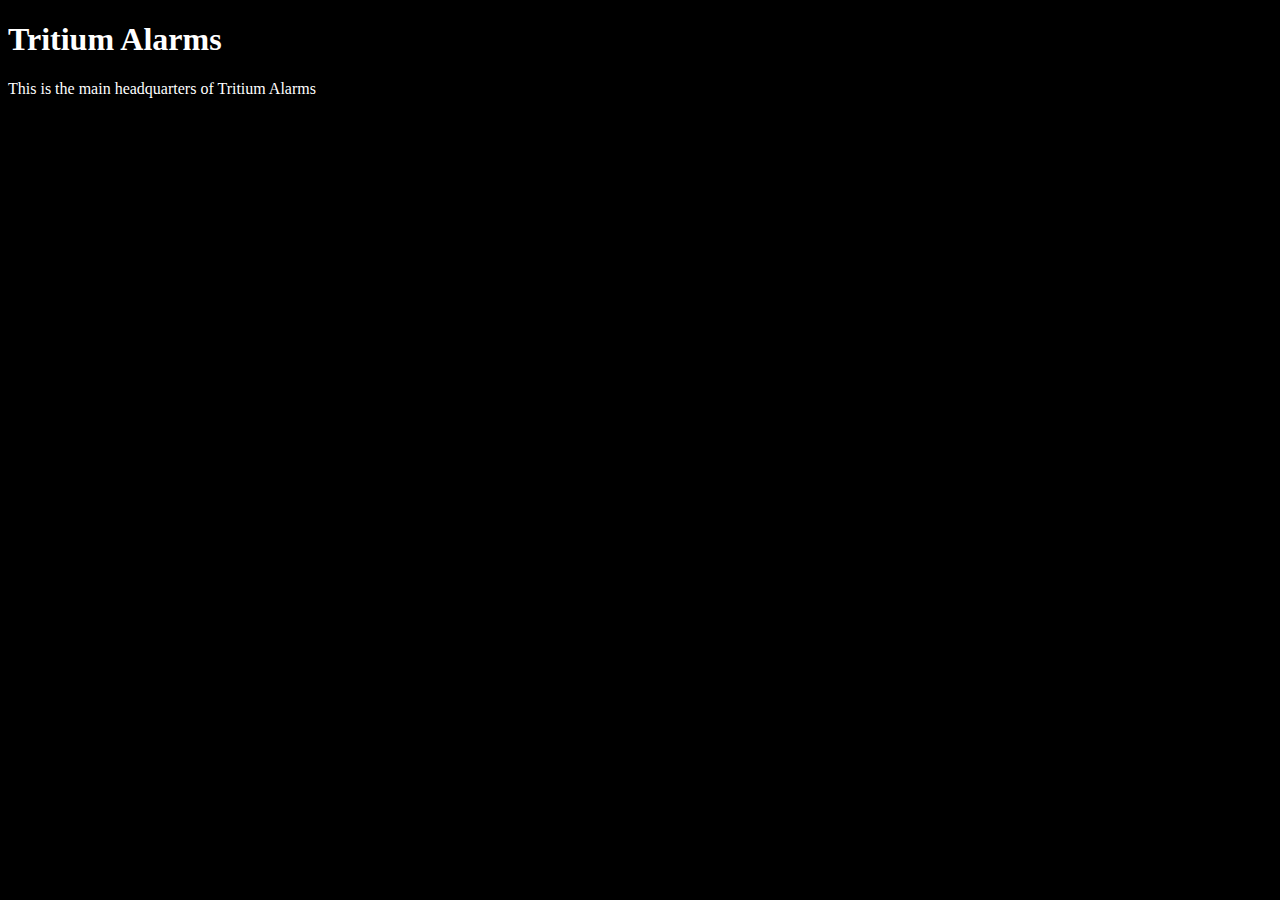
<file: unit_1/index.html>
<!DOCTYPE html>
<html>
	<head>
		<title>Tritium Alarms</title>
		<link rel="stylesheet" type="text/css" href="css/style.css"
	</head>

	<body>
	<h1>Tritium Alarms</h1>
	<p> This is the main headquarters of Tritium Alarms</p>
	</body>
</html>
</file>
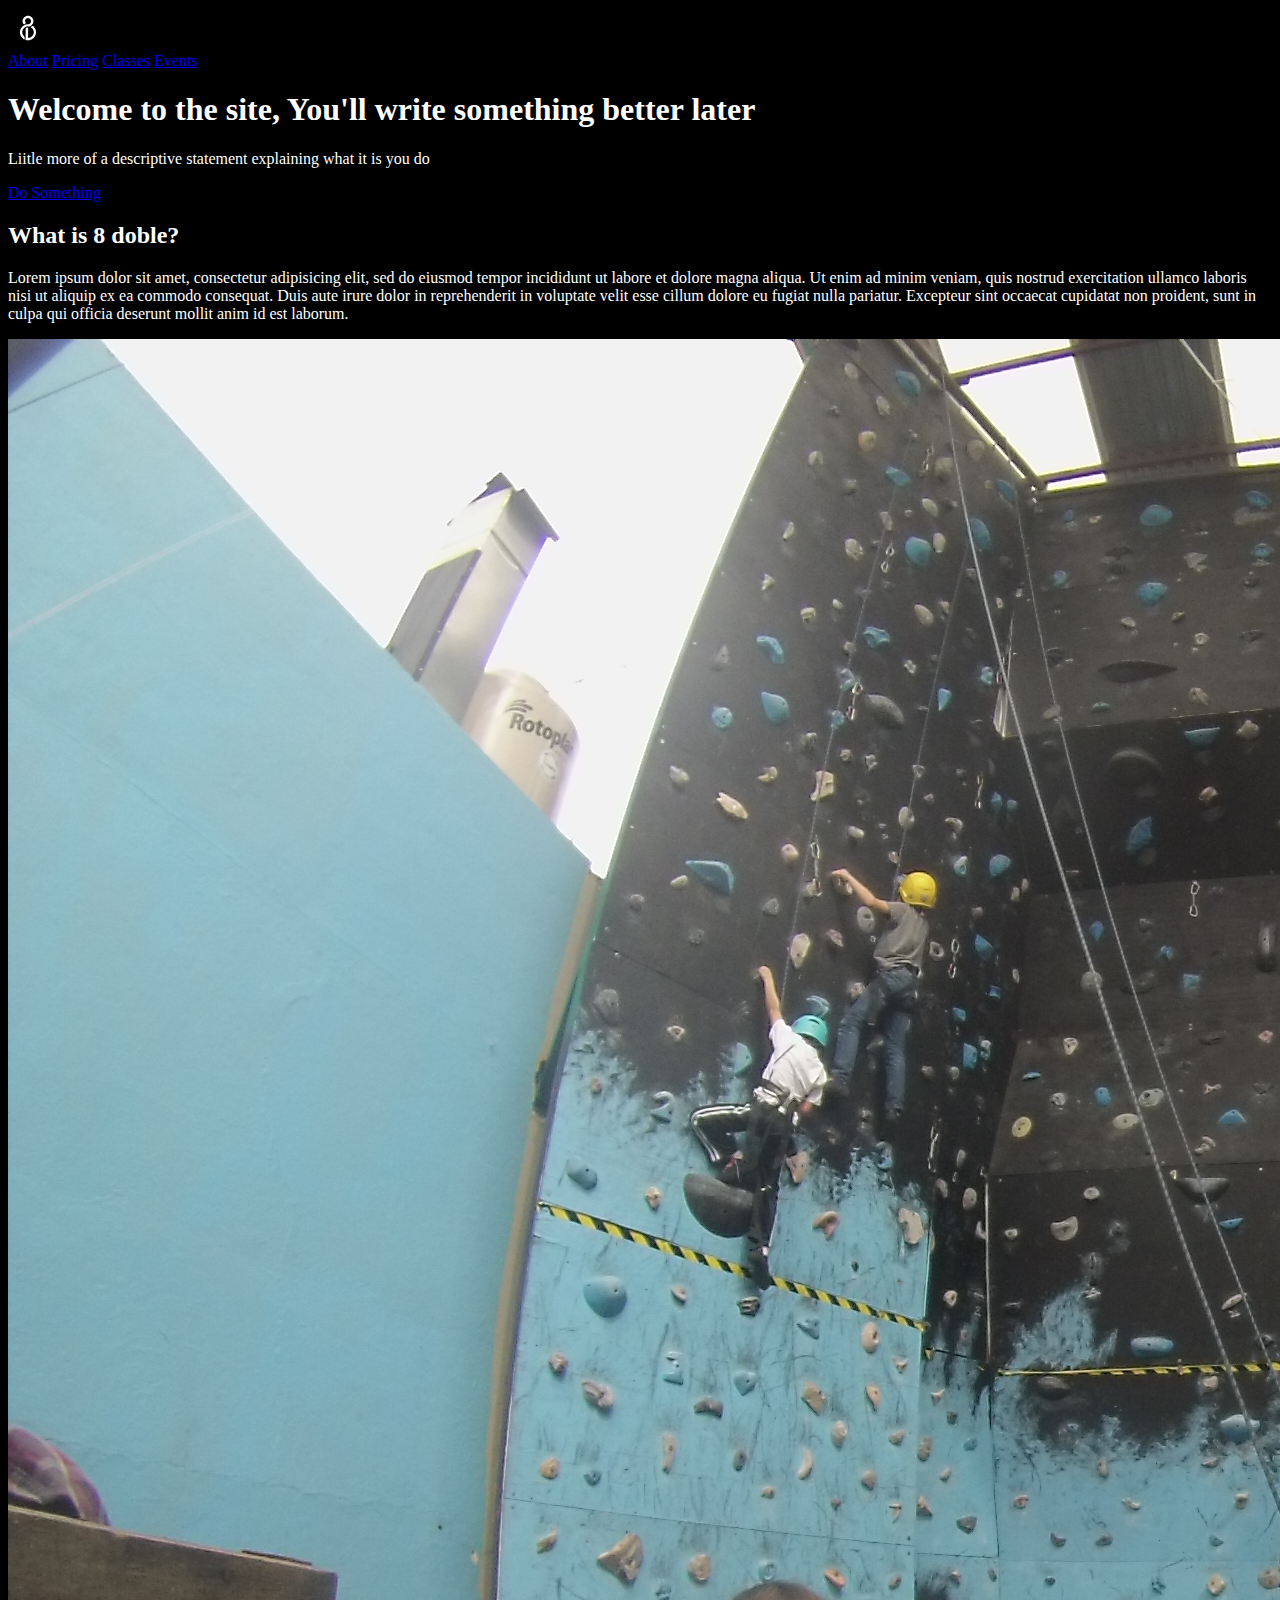
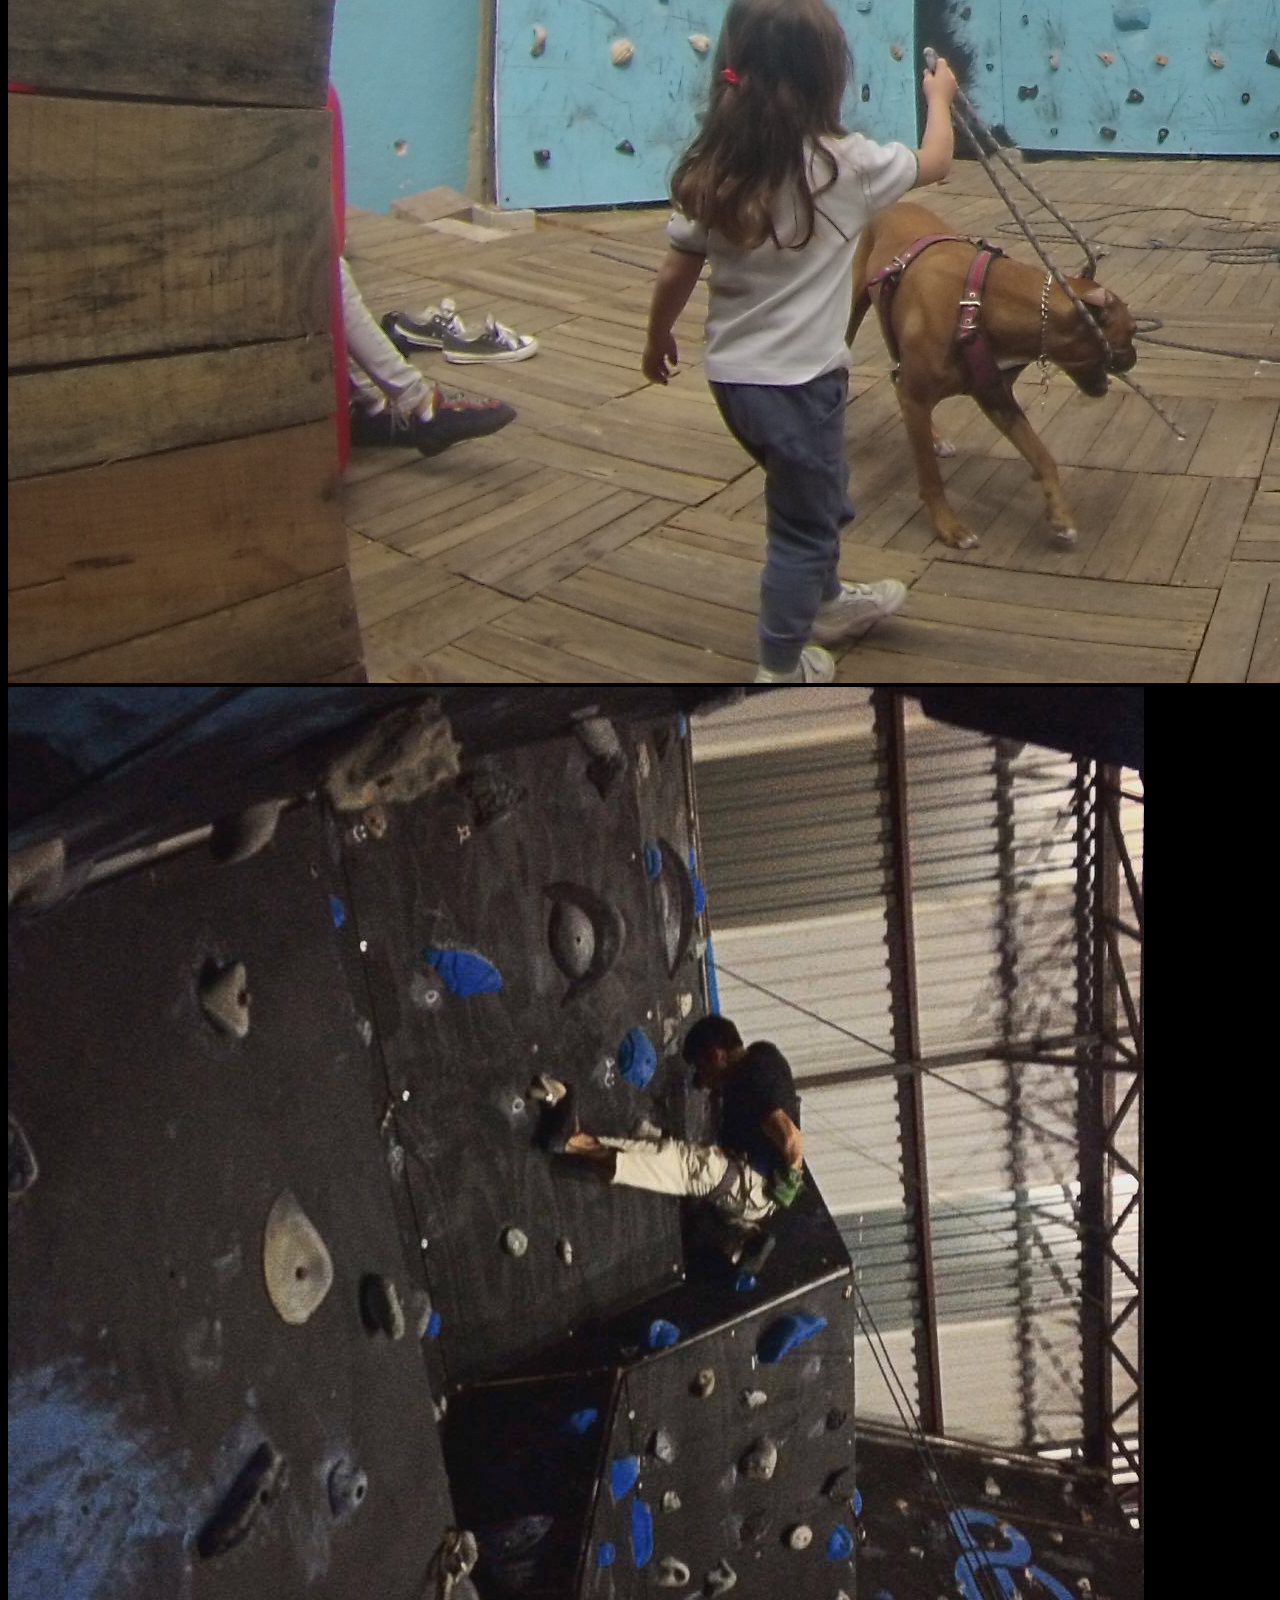
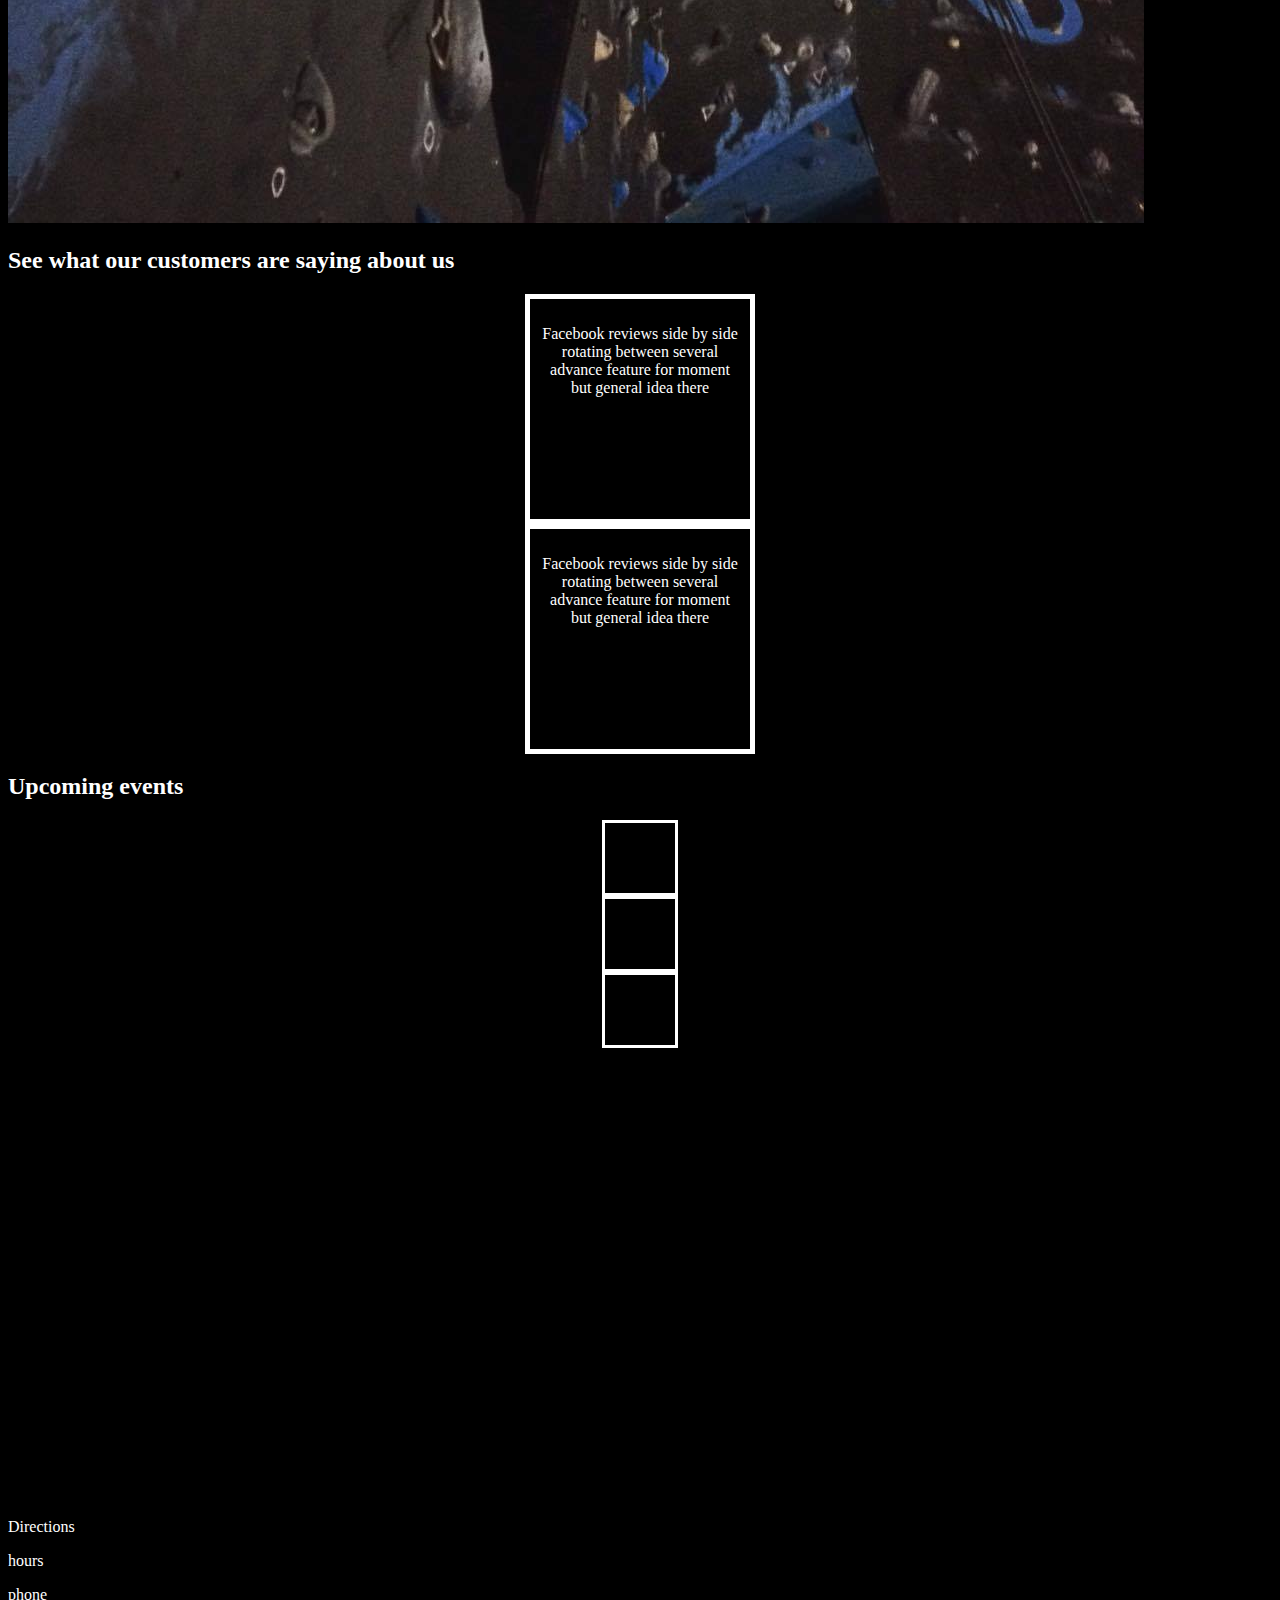
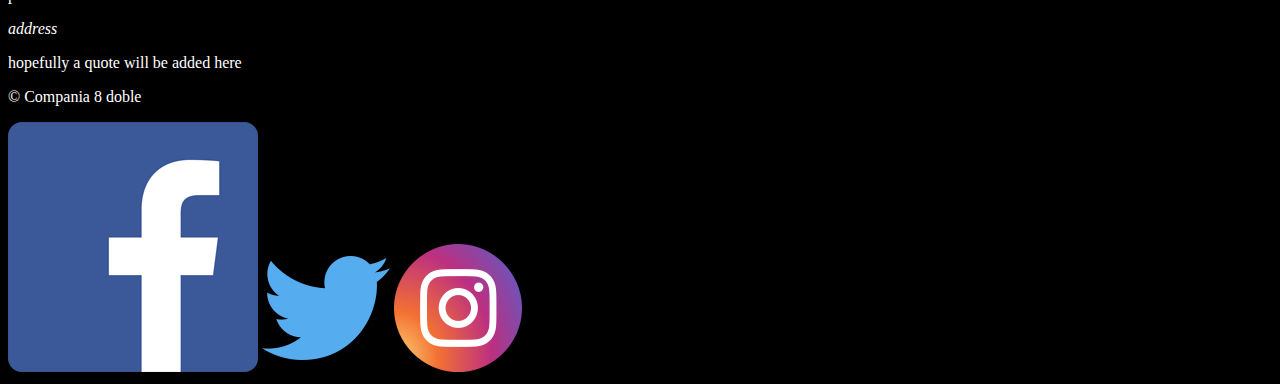
<file: unit_3/index.html>
<!DOCTYPE html>
<html>
<head>
	<title>8 doble</title>
	<link rel="stylesheet" type="text/css" href="css/style.css">
</head>
<body>
	<header>
		<a href="index.html"><img src="images/logo_8_mini.png" alt="Logo 8 doble" title="It's our logo!"></a>
		<nav>
			<a href="#">About</a>
			<a href="#">Pricing</a>
			<a href="#">Classes</a>
			<a href="#">Events</a>
		</nav>
	</header>
	<!-- This <nav> is being used as the nav bar to be placed underneath the main background picture -->
	<section id="hero">
		<h1>Welcome to the site, You'll write something better later</h1>
		<p>Liitle more of a descriptive statement explaining what it is you do</p>
		<a href="#" class="cta">Do Something</a>
	</section>
	<section id="about">
		<h2>What is 8 doble?</h2>
		<p id="about_text">Lorem ipsum dolor sit amet, consectetur adipisicing elit, sed do eiusmod
		tempor incididunt ut labore et dolore magna aliqua. Ut enim ad minim veniam,
		quis nostrud exercitation ullamco laboris nisi ut aliquip ex ea commodo
		consequat. Duis aute irure dolor in reprehenderit in voluptate velit esse
		cillum dolore eu fugiat nulla pariatur. Excepteur sint occaecat cupidatat non
		proident, sunt in culpa qui officia deserunt mollit anim id est laborum.</p>		
		<img src="images/image_asset1.JPG" alt="Kids climbing" title="some of our regulars climbing!" class="image_asset_set1">
		<img src="images/image_asset2.jpg" alt="climbing!" title="some of our regulars" class="image_asset_set1">
	</section>
	<section id="reviews">
		<h2>See what our customers are saying about us</h2>
		<div class="facebook_review" id="facebook_review1"><p>Facebook reviews side by side rotating between several advance feature for moment but general idea there</p></div>
		<div class="facebook_review" id="facebook_review2"><p>Facebook reviews side by side rotating between several advance feature for moment but general idea there</p></div>
	</section>
	<!-- <div><p>rotating picture gallery pixel size to be added soon for now placeholder image will be place and facebook reviews</p></div> -->
	<!-- <hr> tag being used to simulate where the nav bar or negative black space to simulate nav bar will be only being used for a visual aid -->
	<!-- <p>squares devided into events will divid with basic css for ease of eye</p> -->
	<section id="events">
		<h2>Upcoming events</h2>
		<div class="events"></div>
		<div class="events"></div>
		<div class="events"></div>
	</section>
	<!-- <p>left side to be used with a small contact box to be discussed with mentor if seems logical</p> -->
	<section id="contact">
		<div id="google_maps">
			<iframe src="https://www.google.com/maps/embed?pb=!1m18!1m12!1m3!1d29815.456584511816!2d-100.76221205167526!3d20.915052357832675!2m3!1f0!2f0!3f0!3m2!1i1024!2i768!4f13.1!3m3!1m2!1s0x842b51af9871bc0f%3A0x653101031d07b0a4!2sSan+Miguel+de+Allende%2C+Guanajuato%2C+Mexico!5e0!3m2!1sen!2sus!4v1485961629009" width="600" height="450" frameborder="0" style="border:0" allowfullscreen></iframe>
		</div>
		<p>Directions</p>
		<p>hours</p>
		<p>phone</p>
		<address>address</address>
	</section>
	<footer>
		<p>hopefully a quote will be added here</p>
		<p> &copy; Compania 8 doble</p>
		<a href="http://facebook.com"><img src="images/f_logo.png" atl="Facebook logo" title="click here to go to our facebook"></a>
		<a href="http://twitter.com"><img src="images/t_logo.png" alt="Twitter logo" title="click here to go to our twitter"></a>
		<a href="http://instagram.com"><img src="images/i_logo.png"></a>
		<!-- social media logos not necesarilly the one that will be used in the site because of asthetics only for general ideal linked to general social media site for the moment -->
	</footer>
</body>
</html>
</file>
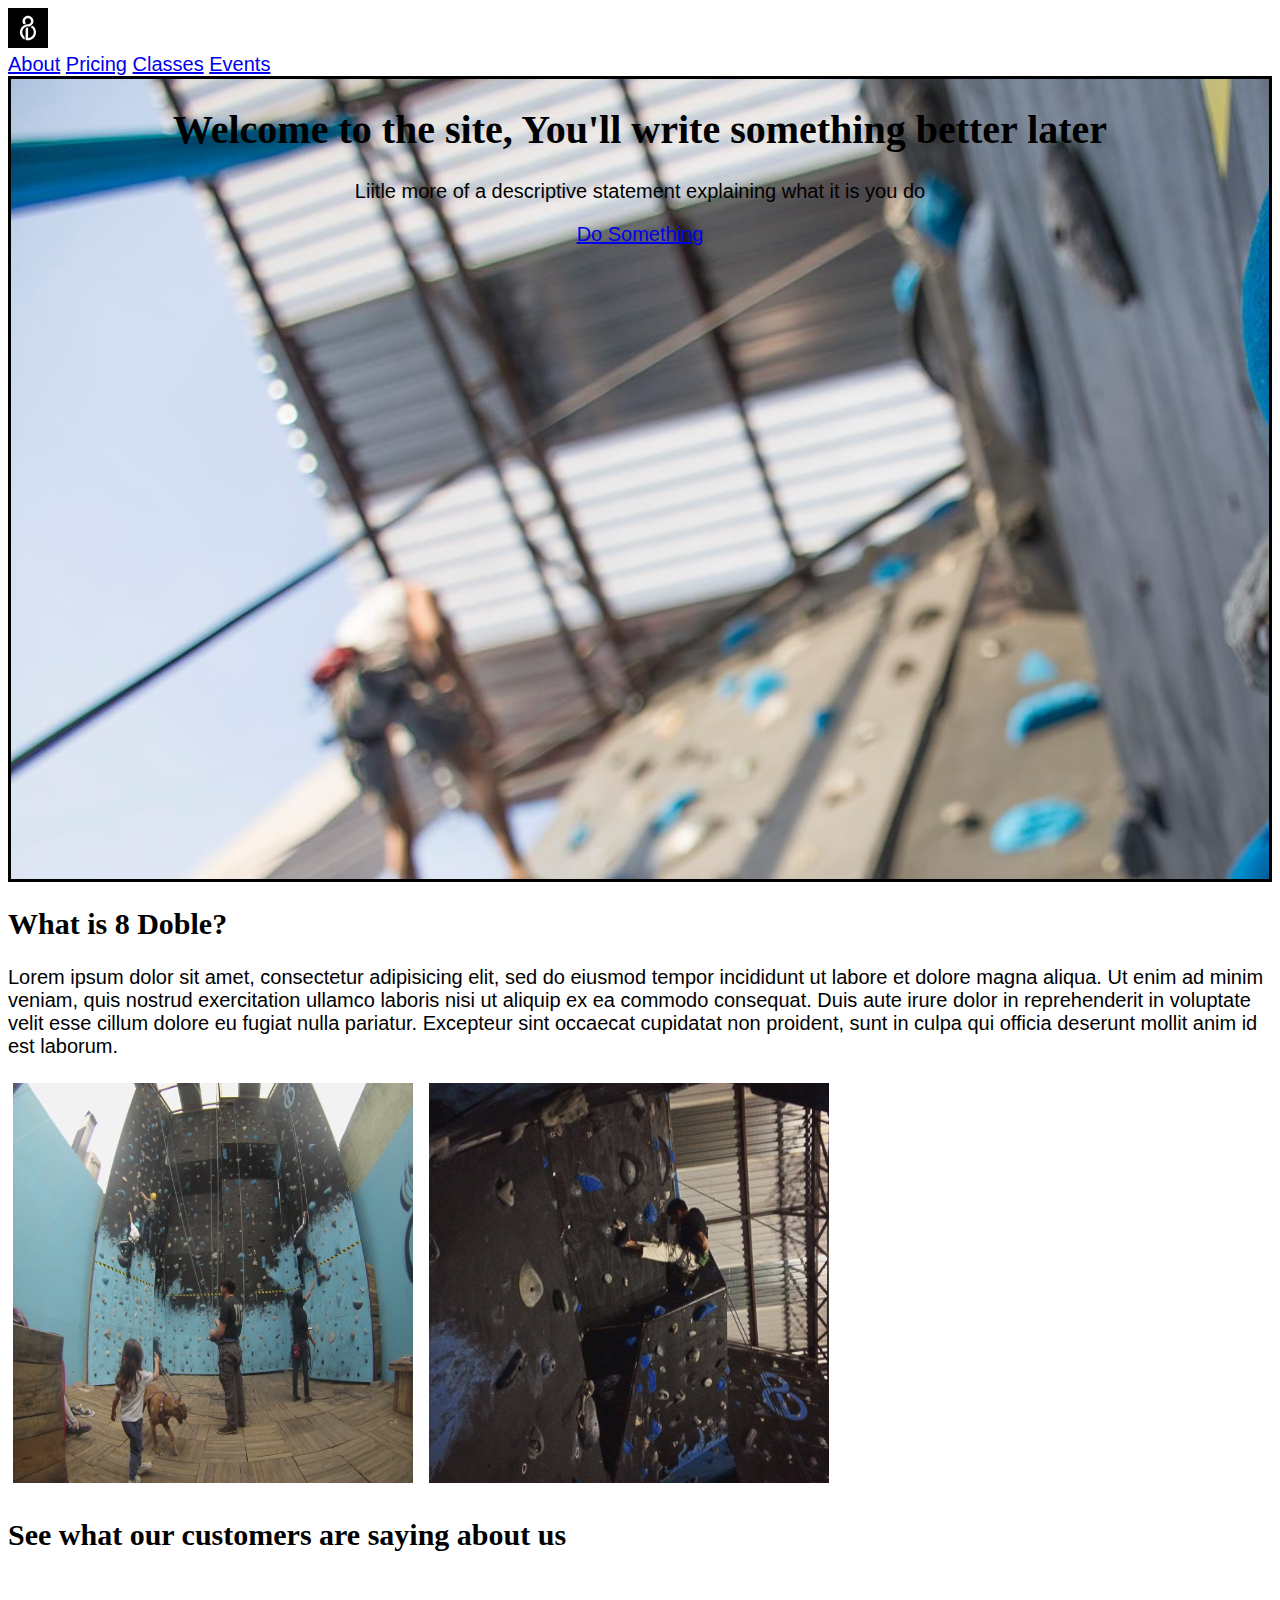
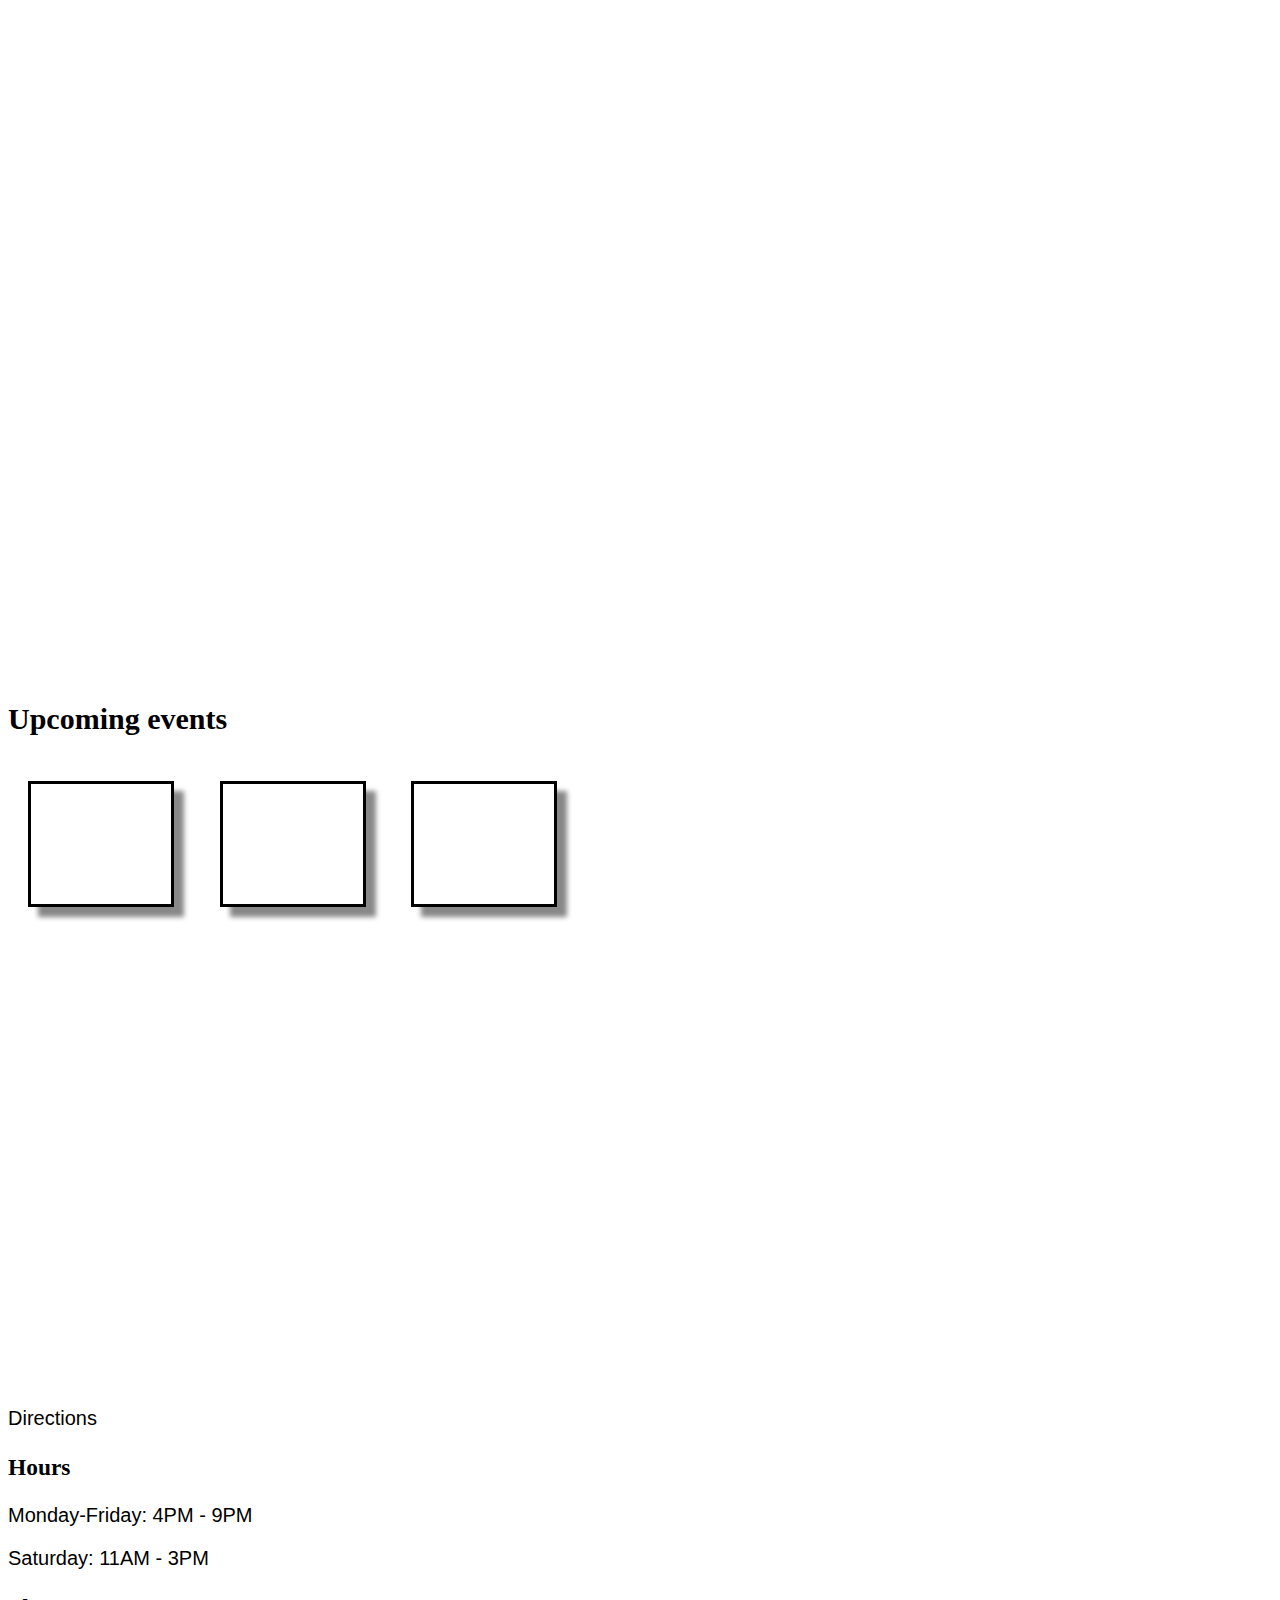
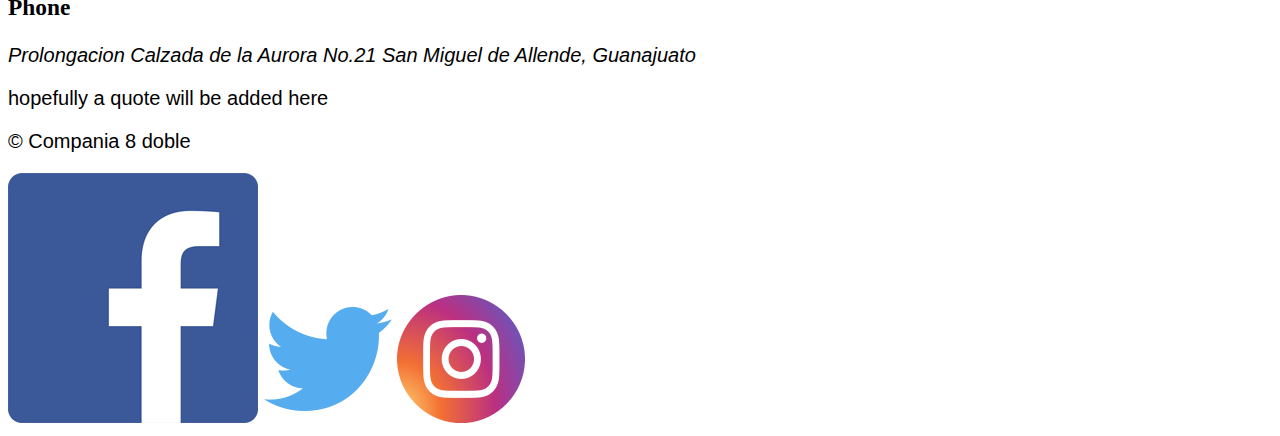
<file: unit_4/index.html>
<!DOCTYPE html>
<html>
<head>
	<title>8 doble</title>
	<link rel="stylesheet" type="text/css" href="css/style.css">
</head>
<body>
	<header>
		<a href="index.html"><img src="images/logo_8_mini.png" alt="Logo 8 doble" title="It's our logo!"></a>
		<nav>
			<a href="#">About</a>
			<a href="#">Pricing</a>
			<a href="#">Classes</a>
			<a href="#">Events</a>
		</nav>
	</header>
	<!-- This <nav> is being used as the nav bar to be placed underneath the main background picture -->
	<section id="hero">
		<h1>Welcome to the site, You'll write something better later</h1>
		<p>Liitle more of a descriptive statement explaining what it is you do</p>
		<a href="#" class="cta">Do Something</a>
	</section>
	<section id="about">
		<h2>What is 8 Doble?</h2>
		<p id="about_text">Lorem ipsum dolor sit amet, consectetur adipisicing elit, sed do eiusmod
		tempor incididunt ut labore et dolore magna aliqua. Ut enim ad minim veniam,
		quis nostrud exercitation ullamco laboris nisi ut aliquip ex ea commodo
		consequat. Duis aute irure dolor in reprehenderit in voluptate velit esse
		cillum dolore eu fugiat nulla pariatur. Excepteur sint occaecat cupidatat non
		proident, sunt in culpa qui officia deserunt mollit anim id est laborum.</p>		
		<img src="images/image_asset1.JPG" alt="Kids climbing" title="some of our regulars climbing!" class="image_asset_set1">
		<img src="images/image_asset2.jpg" alt="climbing!" title="some of our regulars" class="image_asset_set1">
	</section>
	<section id="reviews">
		<h2>See what our customers are saying about us</h2>
		<div class="facebook_review" id="facebook_review1"><iframe src="https://www.facebook.com/plugins/post.php?href=https%3A%2F%2Fwww.facebook.com%2Falisdair.mcfarlane%2Fposts%2F10153670236171281%3A0&width=500" width="500" height="336" style="border:none;overflow:hidden" scrolling="no" frameborder="0" allowTransparency="true"></iframe></div>
		<div class="facebook_review" id="facebook_review2"><iframe src="https://www.facebook.com/plugins/post.php?href=https%3A%2F%2Fwww.facebook.com%2Fmario.iribebenitez%2Fposts%2F10153088259432247%3A0&width=500" width="500" height="355" style="border:none;overflow:hidden" scrolling="no" frameborder="0" allowTransparency="true"></iframe></div>
	</section>
	<!-- <div><p>rotating picture gallery pixel size to be added soon for now placeholder image will be place and facebook reviews</p></div> -->
	<!-- <hr> tag being used to simulate where the nav bar or negative black space to simulate nav bar will be only being used for a visual aid -->
	<!-- <p>squares devided into events will divid with basic css for ease of eye</p> -->
	<section id="events">
		<h2>Upcoming events</h2>
		<div class="events"></div>
		<div class="events"></div>
		<div class="events"></div>
	</section>
	<!-- <p>left side to be used with a small contact box to be discussed with mentor if seems logical</p> -->
	<section id="contact">
		<div id="google_maps">
			<iframe src="https://www.google.com/maps/embed?pb=!1m18!1m12!1m3!1d119253.88799125771!2d-100.81093522568268!3d20.925029418938905!2m3!1f0!2f0!3f0!3m2!1i1024!2i768!4f13.1!3m3!1m2!1s0x842b51c65fdea0ff%3A0x48140a57b95c0d96!2s8+Doble!5e0!3m2!1ses!2sus!4v1485972757501" width="600" height="450" frameborder="0" style="border:0" allowfullscreen></iframe>
		</div>
		<p>Directions</p>
		<h3>Hours</h3>
		<p>Monday-Friday: 4PM - 9PM</p>
		<p>Saturday: 11AM - 3PM</p>
		<h3>Phone</h3>
		<a href="tel:41512188"></a>
		<address>Prolongacion Calzada de la Aurora No.21
			San Miguel de Allende, Guanajuato</address>
	</section>
	<footer>
		<p>hopefully a quote will be added here</p>
		<p> &copy; Compania 8 doble</p>
		<a href="http://facebook.com/8doblesma"><img src="images/f_logo.png" atl="Facebook logo" title="click here to go to our facebook"></a>
		<a href="http://twitter.com"><img src="images/t_logo.png" alt="Twitter logo" title="click here to go to our twitter"></a>
		<a href="http://instagram.com"><img src="images/i_logo.png"></a>
		<!-- social media logos not necesarilly the one that will be used in the site because of asthetics only for general ideal linked to general social media site for the moment -->
	</footer>
</body>
</html>
</file>
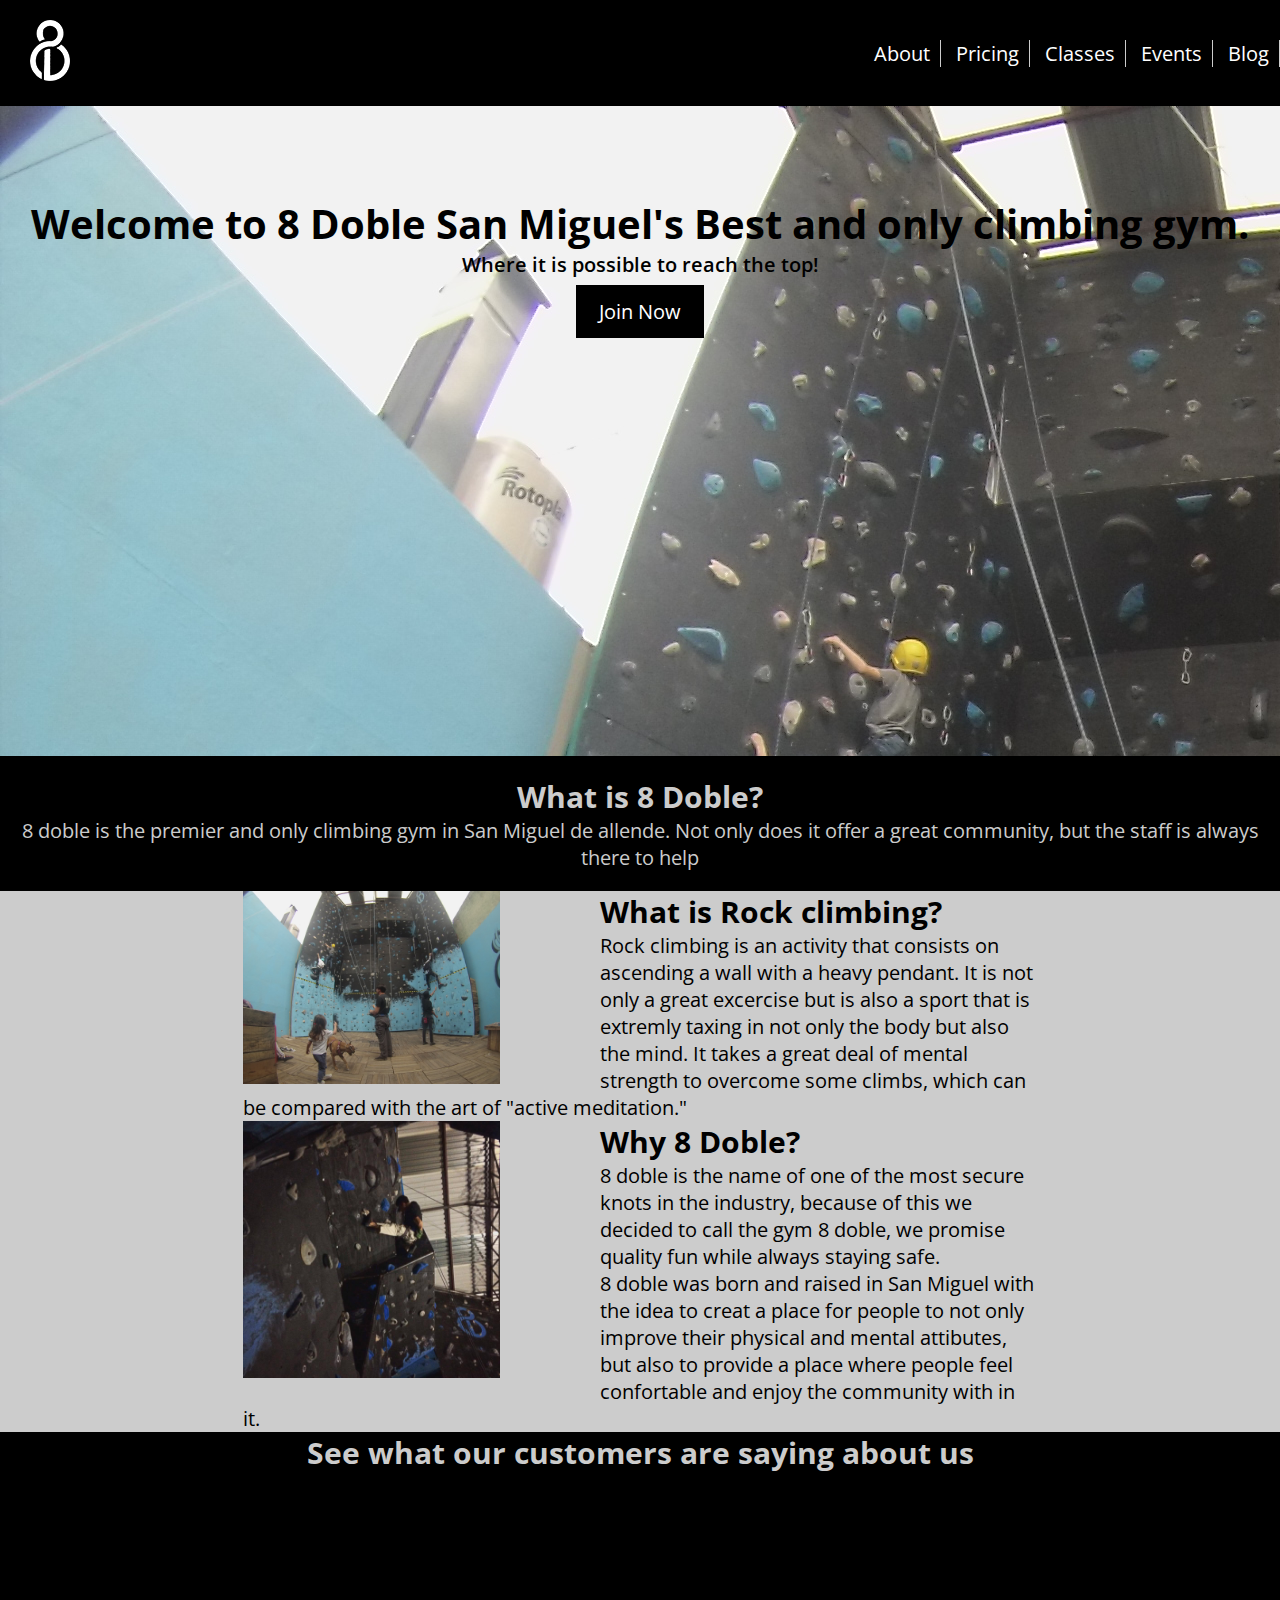
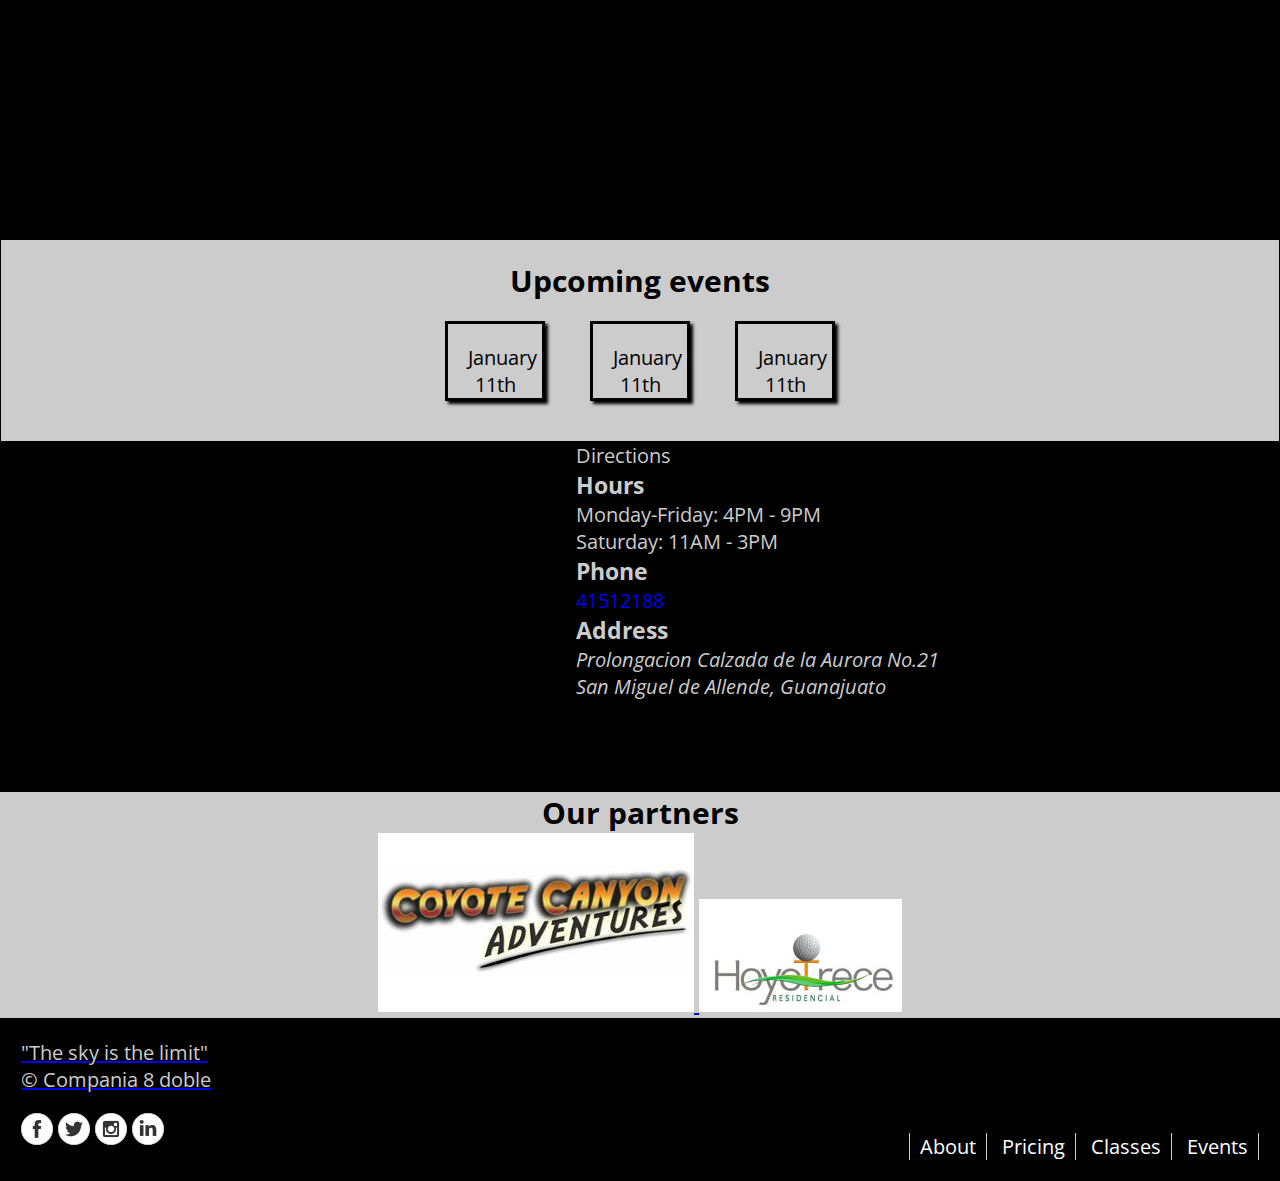
<file: unit_6/index.html>
<!DOCTYPE html>
<html>
<head>
	<title>8 doble</title>
	<link rel="stylesheet" type="text/css" href="css/style.css">
</head>
<body>
<div id="wrapper">
	<header>
		<a href="index.html" id="logo"><img src="images/logo_8_mini2.png" alt="Logo 8 doble" title="It's our logo!"></a>
		<nav class="clearfix">
			<a href="#">About</a>
			<a href="#">Pricing</a>
			<a href="#">Classes</a>
			<a href="#">Events</a>
			<a href="#">Blog</a>
		</nav>
	</header>
	<!-- This <nav> is being used as the nav bar to be placed underneath the main background picture -->
	<section id="hero">
		<div id="hero_text">
		<h1>Welcome to 8 Doble San Miguel's Best and only climbing gym.</h1>
		<p>Where it is possible to reach the top!</p>
		</div>
		<a href="#" class="cta">Join Now</a>
	</section>
	<section id="about">
		<h2>What is 8 Doble?</h2>
		<p>8 doble is the premier and only climbing gym in San Miguel de allende. Not only does it offer a great community, but the staff is always there to help</p>
	</section>
	<section id="info" class="clearfix">
		<div>
			<img src="images/image_asset1.JPG" alt="Kids climbing" title="some of our regulars climbing!" class="image_set1">
			<h2>What is Rock climbing?</h2>
			<p>Rock climbing is an activity that consists on ascending a wall with a heavy pendant. It is not only a great excercise but is also a sport that is extremly taxing in not only the body but also the mind. It takes a great deal of mental strength to overcome some climbs, which can be compared with the art of "active meditation."</p>
		</div>
		<div>
			<img src="images/image_asset2.jpg" alt="climbing!" title="some of our regulars" class="image_set1">	
			<h2>Why 8 Doble?</h2>
			<p>8 doble is the name of one of the most secure knots in the industry, because of this we decided to call the gym <span>8 doble</span>, we promise quality fun while always staying safe.<br>8 doble was born and raised in San Miguel with the idea to creat a place for people to not only improve their physical and mental attibutes, but also to provide a place where people feel confortable and enjoy the community with in it.</p>
	
		</div>
	</section>
	<section id="reviews" class="clearfix">
		<h2>See what our customers are saying about us</h2>
			<iframe src="https://www.facebook.com/plugins/post.php?href=https%3A%2F%2Fwww.facebook.com%2Falisdair.mcfarlane%2Fposts%2F10153670236171281%3A0&width=500" width="500" height="366" style="border:none;overflow:auto" scrolling="no" frameborder="0" allowTransparency="true"></iframe>
			<!-- <iframe src="https://www.facebook.com/plugins/post.php?href=https%3A%2F%2Fwww.facebook.com%2Fmario.iribebenitez%2Fposts%2F10153088259432247%3A0&width=500" width="500" height="366" style="border:none;overflow:auto" scrolling="no" frameborder="0" allowTransparency="true"></iframe> -->
	</section>
	<!-- <div><p>rotating picture gallery pixel size to be added soon for now placeholder image will be place and facebook reviews</p></div> -->
	<!-- <hr> tag being used to simulate where the nav bar or negative black space to simulate nav bar will be only being used for a visual aid -->
	<!-- <p>squares devided into events will divid with basic css for ease of eye</p> -->
	<section id="events">
		<h2>Upcoming events</h2>
		<p class="events"> January<br>11th</p>
		<p class="events"> January<br>11th</p>
		<p class="events"> January<br>11th</p>
	</section>
	<!-- <section id="scheduling">
		<script id="setmore_script" type="text/javascript" src="https://my.setmore.com/js/iframe/setmore_iframe.js"></script><a id="Setmore_button_iframe" style="float:none" href="https://my.setmore.com/bookingpage/36da79d5-fe0c-481b-82bf-63479b4801bc"><img border="none" src="https://my.setmore.com/images/bookappt/SetMore-book-button.png" alt="Book an appointment with 8 doble using SetMore" /></a>
	</section> -->
	<!-- <p>left side to be used with a small contact box to be discussed with mentor if seems logical</p> -->
	<section id="contact">
		<div id="google_maps">
			<iframe src="https://www.google.com/maps/embed?pb=!1m22!1m12!1m3!1d119253.88799125771!2d-100.81093522568268!3d20.925029418938905!2m3!1f0!2f0!3f0!3m2!1i1024!2i768!4f13.1!4m7!3e6!4m0!4m4!1s0x842b51c65fdea0ff%3A0x48140a57b95c0d96!3m2!1d20.9250437!2d-100.74089479999999!5e0!3m2!1sen!2smx!4v1487799491761" width="45%" height="350px" frameborder="0" style="border:0" align="left" allowfullscreen></iframe>
		</div>
		<div id="contact_info" class="clearfix">
		<p>Directions</p>
		<h3>Hours</h3>
		<p>Monday-Friday: 4PM - 9PM</p>
		<p>Saturday: 11AM - 3PM</p>
		<h3>Phone</h3>
		<a href="tel:41512188"><p>41512188</p></a>
		<h3>Address</h3>
		<address>Prolongacion Calzada de la Aurora No.21<br>
			San Miguel de Allende, Guanajuato</address>
		</div>
	</section>
	<section id="partners">
		<h2>Our partners</h2>
		<a href="www.8doble.com" target="blank"><img src="images/coyote_canyon1.jpg" alt="coyote canyon" title="Visit their site" >	
		<a href="http://www.hoyotrece.com" target="blank"><img src="images/hoyo_trece.jpg" alt="Hoyo trece" title="Visit their site">
	</section>
	<footer class="clearfix">
		<p>"The sky is the limit"</p>
		<p> &copy; Compania 8 doble</p>
		<nav>
			<a href="#">About</a>
			<a href="#">Pricing</a>
			<a href="#">Classes</a>
			<a href="#">Events</a>
		</nav>
		<a href="http://facebook.com/8doblesma" target="blank"><img src="images/f_logo.png" atl="Facebook logo" title="click here to go to our facebook" class="sm_icon"></a>
		<a href="http://twitter.com" target="blank"><img src="images/t_logo.png" alt="Twitter logo" title="click here to go to our twitter" class="sm_icon"></a>
		<a href="http://instagram.com" target="blank"><img src="images/i_logo.png" class="sm_icon"></a>
		<a href="http//:linkedin.com" target="blank"><img src="images/in_logo.png" class="sm_icon"></a>
		<!-- social media logos not necesarilly the one that will be used in the site because of asthetics only for general ideal linked to general social media site for the moment -->
	</footer>
</div>
</body>
</html>
</file>
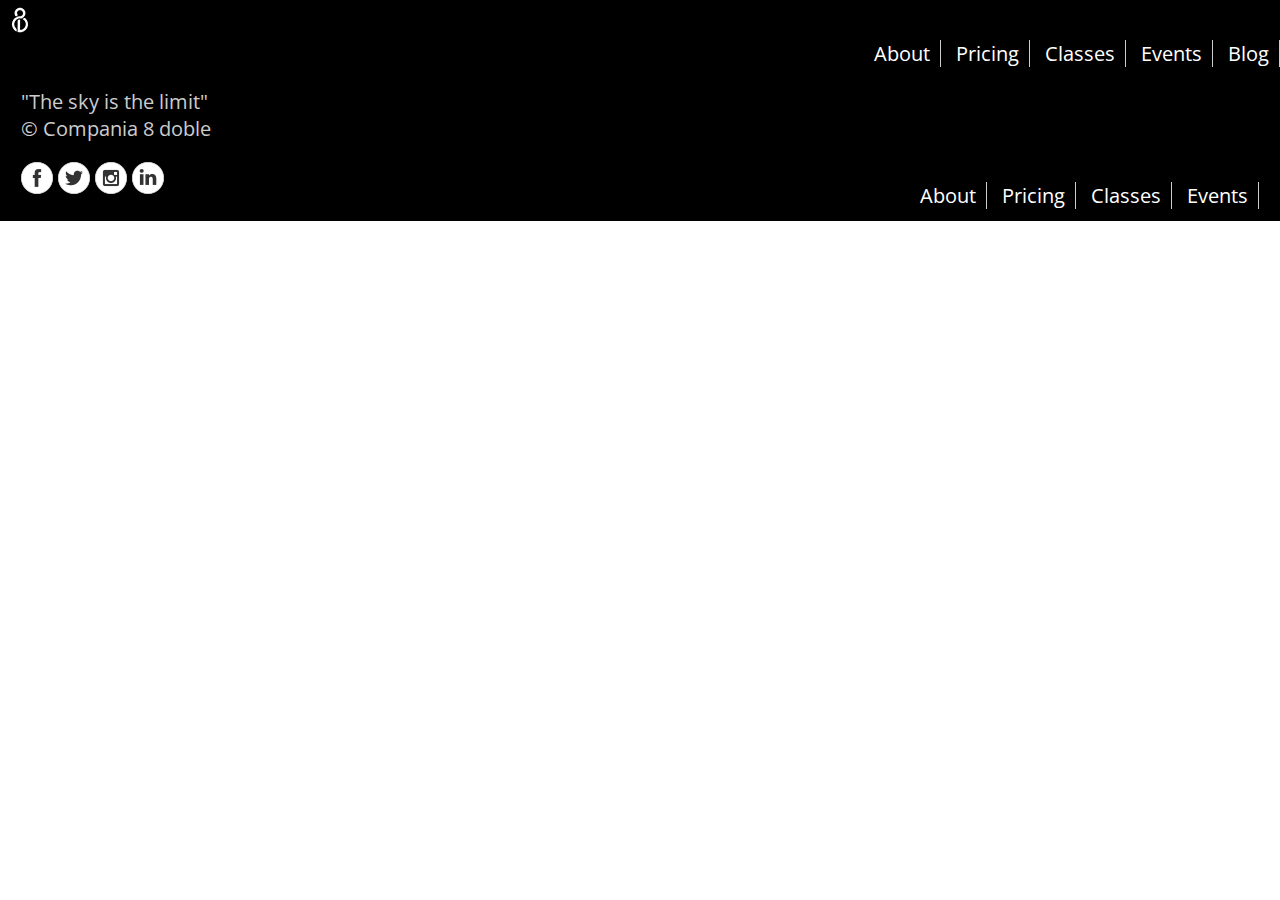
<file: unit_6/classes.html>
<!DOCTYPE html>
<html>
<head>
	<title>8 doble</title>
	<link rel="stylesheet" type="text/css" href="css/style.css">
</head>
<body>
<div id="wrapper">
	<header>
		<a href="index.html" id="logo"><img src="images/logo_8_mini.png" alt="Logo 8 doble" title="It's our logo!"></a>
		<nav>
			<a href="#">About</a>
			<a href="#">Pricing</a>
			<a href="#">Classes</a>
			<a href="#">Events</a>
			<a href="#">Blog</a>
		</nav>
	</header>
<!-- AREA FOR CONTENT -->


	<footer>
		<p>"The sky is the limit"</p>
		<p> &copy; Compania 8 doble</p>
		<nav>
			<a href="#">About</a>
			<a href="#">Pricing</a>
			<a href="#">Classes</a>
			<a href="#">Events</a>
		</nav>
		<a href="http://facebook.com/8doblesma"><img src="images/f_logo.png" atl="Facebook logo" title="click here to go to our facebook" class="sm_icon"></a>
		<a href="http://twitter.com"><img src="images/t_logo.png" alt="Twitter logo" title="click here to go to our twitter" class="sm_icon"></a>
		<a href="http://instagram.com"><img src="images/i_logo.png" class="sm_icon"></a>
		<a href="http//:linkedin.com"><img src="images/in_logo.png" class="sm_icon"></a>
		<!-- social media logos not necesarilly the one that will be used in the site because of asthetics only for general ideal linked to general social media site for the moment -->
	</footer>

</body>
</html>
</file>
<file: unit_1/css/style.css>
body{
	color: white;
	background-color: black;
}
</file>
<file: unit_3/css/style.css>
/*#main_logo_asset{
	height: 20px;
	width: 20px;
	background-color: black;
}*/

.rotating_pics{
	padding: 10px;
	width:200px;
	height:200px;
	border: 5px solid white;
	margin: auto;
	text-align: center;

}

.facebook_review{
	padding: 10px;
	width:200px;
	height:200px;
	border: 5px solid white;
	margin: auto;
	text-align:center;
}

.events{
	padding:10px;
	width: 50px;
	height:50px;
	border:3px solid white;
	margin: auto;
	text-align:center;
}

#rotating_1{
	background: url("image_asset1.JPG");
}

body{
	background-color: black;
	color:white;
}
</file>
<file: unit_4/css/style.css>
@import url('https://fonts.googleapis.com/css?family=Open+Sans|Playfair+Display|Raleway|Rubik');

#wrapper{
	width: 500px;
	margin: 0 auto;
}
.rotating_pics{
	padding: 10px;
	width:200px;
	height:200px;
	border: 5px solid white;
	margin: auto;
	text-align: center;

}

/*#reviews{
	padding: 10px;
	width:400px;
	height:400px;
	border: 3px solid white;
	margin: auto;
	text-align:center;
}

#facebook_1{
	float: center;
	display: inline;
}

#facebook_2{
	float: center;
	display: inline;
}*/

.events{
	padding:20px;
	width: 100px;
	height:80px;
	border:3px solid black;
	margin: 20px;
	text-align:center;
	display: inline-block;
	box-shadow: 10px 10px 5px #888888;
}

#rotating_1{
	background: url("image_asset1.JPG");
}

body{
	background-color: white;
	color: black;
	font-family:'Verdana', sans-serif;
	font-size: 20px;
	font height: 2em;
}

.image_asset_set1{
	height:400px;
	width: 400px;
	margin: auto;
	border: 3px solid white;
	padding: 2px;
}

/*#facebook_review1{
	float: right;
}

#facebook_review2{
	float: left;
}
*/


}
#maps_text{
	text-align: right;
}



#hero{
	background: url("../images/main_image.jpg");
	background-repeat: no-repeat;
	padding: 0 20 0 20;
	border: 3px solid black;
	margin: auto;
	height: 800px;
	text-align: center;

}




h1,h2,h3{
	font-family: 'Georgia', serif;
	font-weight: bold;
}


#google_maps{
	display: inline-block;
	text-align: center;

}

#contact_info{
	padding: 10px
	border: 10px solid black;
	margin: 0 auto;
	display: inline-block;
	float: center

}
</file>
<file: unit_6/css/style.css>
@import url('https://fonts.googleapis.com/css?family=Montserrat|Work+Sans|Lato|Open+Sans');
* { margin:0; padding:0; box-sizing:border-box; }

#wrapper{
	width: 100%;
	margin: 0 auto;
}
.clearfix:after {
  visibility: hidden;
  display: block;
  content: " ";
  clear: both;
  height: 0;
  font-size: 0;
}

body{
	background-color: #fff;
	color: black;
	font-family:'Open Sans', sans-serif;
	font-size: 20px;
	font height: 2em;
}

header{
	clear: both;
    overflow: auto;
    background-color: black;
}
header a{
	background-color: black;
}

nav{
	float: right;
	padding-top: 2em;
}

nav a{
	background-color: #000;
	  color: white;
	  text-decoration: none;
	  font-size: 20px;
	  padding-left: 10px;
	  padding-right: 10px;
	  border-right: 1px solid #ccc;
}

#logo{
	float: left;
}

nav a:hover{
	color: blue;
}

#hero{
	background: url("../images/image_asset1.JPG");
	background-repeat: no-repeat;
	background-color: #E8C66A; 
	padding: 10px;
	margin: auto;
	height: 650px;
	text-align: center;

}

#hero_text{
	font-weight: 600;
	padding: 80px 0 20px 0;
}

.cta{
	border:3px black solid;
	padding: 10px 20px;
	margin: 0 auto;
	text-decoration: none;
	color: White;
	background-color: black;
}

.cta:hover{
	color: blue;
}

#about{
	background-color:#000;
	padding: 20px;
	color: #ccc;
	text-align: center;
}

#info{
	width: 100%;
	margin: 0, auto;
	background-color: #ccc;
}


#info div{
	background-color:#ccc;
	width: 62%;
	margin: 0 auto;
	text-align: center
	color: white;
	display: block;
	overflow: auto;
}

#info div img{
	float: left;
	width: 45%;
	height: 45%;
	margin: 0 auto;
	padding-right: 100px;
}



#reviews{
	background-color:#000;
	overflow: auto;


}

#reviews h2{
	text-align: center;
	color: #ccc;
}

#reviews iframe{
	display: block;
	margin: 0 auto;
	float: none;

}


/*#facebook_1{
	float: left;
	padding-right: 400px;

}

#facebook_2{
	float: left;
}*/

#events{
	background-color:#ccc;
	border: 1px black solid;
	padding: 20px;
	text-align: center;
}

.events{
	padding:20px;
	width: 100px;
	height:80px;
	border:3px solid #000;
	color: #000;
	margin: 20px;
	display: inline-block;
	box-shadow: 3px 3px 3px #000;
}

/*#scheduling{
	border: 1px black solid;
	padding: 20px;
	display: block;
	float: right;
}
*/
#contact{
	background-color: #000;
	display: inline;
	margin: 0 auto;
}

#google_maps{
}

#contact_info{
	height: 350px;
	background-color: #000;
	color: #ccc;
}

#contact_info a{
	text-decoration: none;
}

#partners{
	background-color: #ccc;
	text-align: center;
}

footer{
	background-color:#000;
	border: 1px black solid;
	padding: 20px;
}

footer p{
	color: #ccc;
}

.sm_icon{
	padding-top: 20px;
}


/*INDIVIDUAL ELEMENTS*/
</file>
